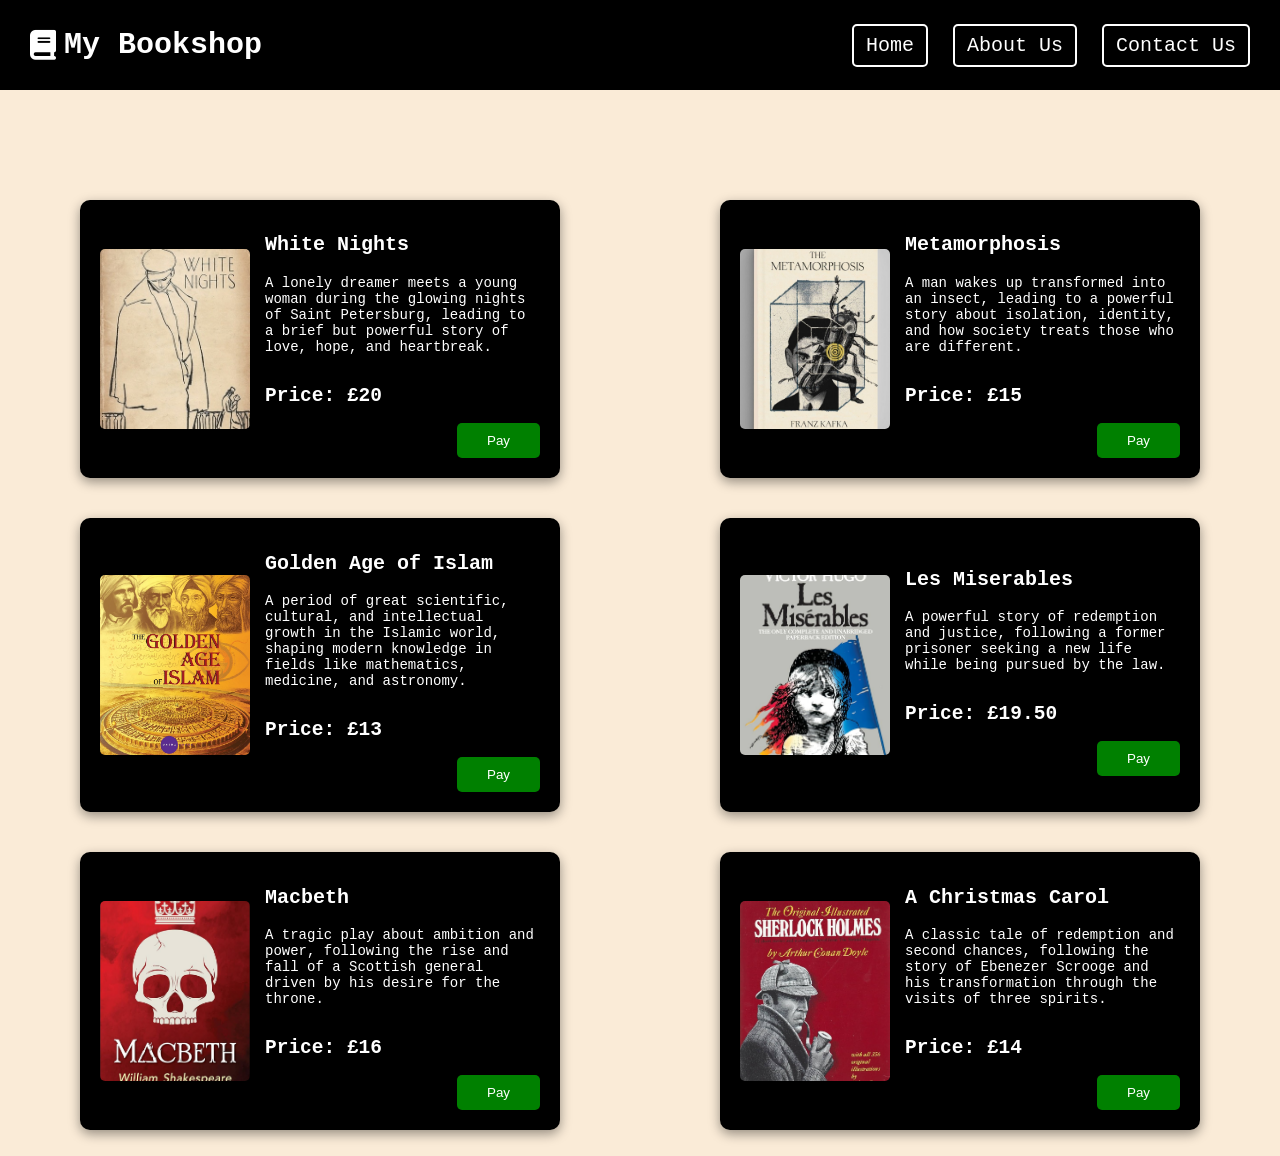
<file: LibraryWebsite/index.html>
<!DOCTYPE html>
<html lang="en">
<head>
    <meta charset="UTF-8">
    <meta name="viewport" content="width=device-width, initial-scale=1.0">
    <title>My Bookshop</title>
    <link rel="stylesheet" href="https://cdnjs.cloudflare.com/ajax/libs/font-awesome/6.5.0/css/all.min.css">
    <link rel = 'stylesheet' href = 'style.css'>
</head>
<body>
<!-- Main container of all contents-->
    <main class = 'container'>

        <!--Navbar -->
        <div class = 'navbar'>
            <div class = 'logo'><i class="fa-solid fa-book"></i><span>My Bookshop</span></div>
            <div class = "hamburger" id= 'menu'>
                <i class="fa-solid fa-bars"></i>
            </div>
            <nav>
                <ul class = 'nav-links'>
                    <li><a href = 'index.html'>Home</a></li>
                    <li><a href = '#'>About Us</a></li>
                    <li><a href = '#'>Contact Us</a></li>
                </ul>
            </nav>
        </div>

        <!--books as content -->
        <div class = 'content'>
            <div class = 'books'>
                <img src = 'book1.jpg' alt = 'white nights book cover'>
                <div class = 'book-info'>
                <h1 class = 'heading'>White Nights</h1>
                <p class = 'description'>A lonely dreamer meets a young woman during the glowing nights of Saint Petersburg, leading to a brief but powerful story of love, hope, and heartbreak.</p>
                   <h2> Price: £20</h2>
                   <button class = 'buy-btn' id = 'buy'><a href="pay.html" class="buy-btn">Pay</a></button>
                </div>
            </div>
               <div class = 'books'>
                <img src = 'book2.jpg' alt = 'metamorphosis book cover'>
                <div class = 'book-info'>
                <h1 class = 'heading'>Metamorphosis</h1>
                <p class = 'description'>A man wakes up transformed into an insect, leading to a powerful story about isolation, identity, and how society treats those who are different.</p>    
                <h2> Price: £15</h2>
                 <button class = 'buy-btn' id = 'buy'><a href="pay.html" class="buy-btn">Pay</a></button>
                </div>
            </div>
                <div class = 'books'>
                <img src = 'book3.jpg' alt = 'golden age of islam book cover'>
                <div class = 'book-info'>
                <h1 class = 'heading'>Golden Age of Islam</h1>
                <p class = 'description'>A period of great scientific, cultural, and intellectual growth in the Islamic world, shaping modern knowledge in fields like mathematics, medicine, and astronomy.</p> 
                <h2> Price: £13</h2>
                 <button class = 'buy-btn' id = 'buy' ><a href="pay.html" class="buy-btn">Pay</a></button>
                </div> 
            </div>
             <div class = 'books'>
                <img src = 'book4.jpg' alt = 'les miserables book cover'>
                <div class = 'book-info'>
                <h1 class = 'heading'>Les Miserables</h1>
                <p class = 'description'>A powerful story of redemption and justice, following a former prisoner seeking a new life while being pursued by the law.</p>   
                <h2> Price: £19.50</h2>
                 <button class = 'buy-btn' id = 'buy'><a href="pay.html" class="buy-btn">Pay</a></button>
                </div> 
        </div>
          <div class = 'books'>
                <img src = 'book5.jpg' alt = 'macbeth book cover'>
                <div class = 'book-info'>
                <h1 class = 'heading'>Macbeth</h1>
                <p class = 'description'>A tragic play about ambition and power, following the rise and fall of a Scottish general driven by his desire for the throne.</p>   
                <h2> Price: £16</h2>
                 <button class = 'buy-btn' id = 'buy'><a href="pay.html" class="buy-btn">Pay</a></button>
                </div> 
        </div>
          <div class = 'books'>
                <img src = 'book6.jpg' alt = 'christmas carol book cover'>
                <div class = 'book-info'>
                <h1 class = 'heading'>A Christmas Carol</h1>
                <p class = 'description'>A classic tale of redemption and second chances, following the story of Ebenezer Scrooge and his transformation through the visits of three spirits.</p>   
                <h2> Price: £14</h2>
                 <button class = 'buy-btn' id = 'buy'><a href="pay.html" class="buy-btn">Pay</a></button>
                </div> 
        </div>
        </div>
    </main>
    <script src = 'script.js'></script>
</body>
</html>
</file>
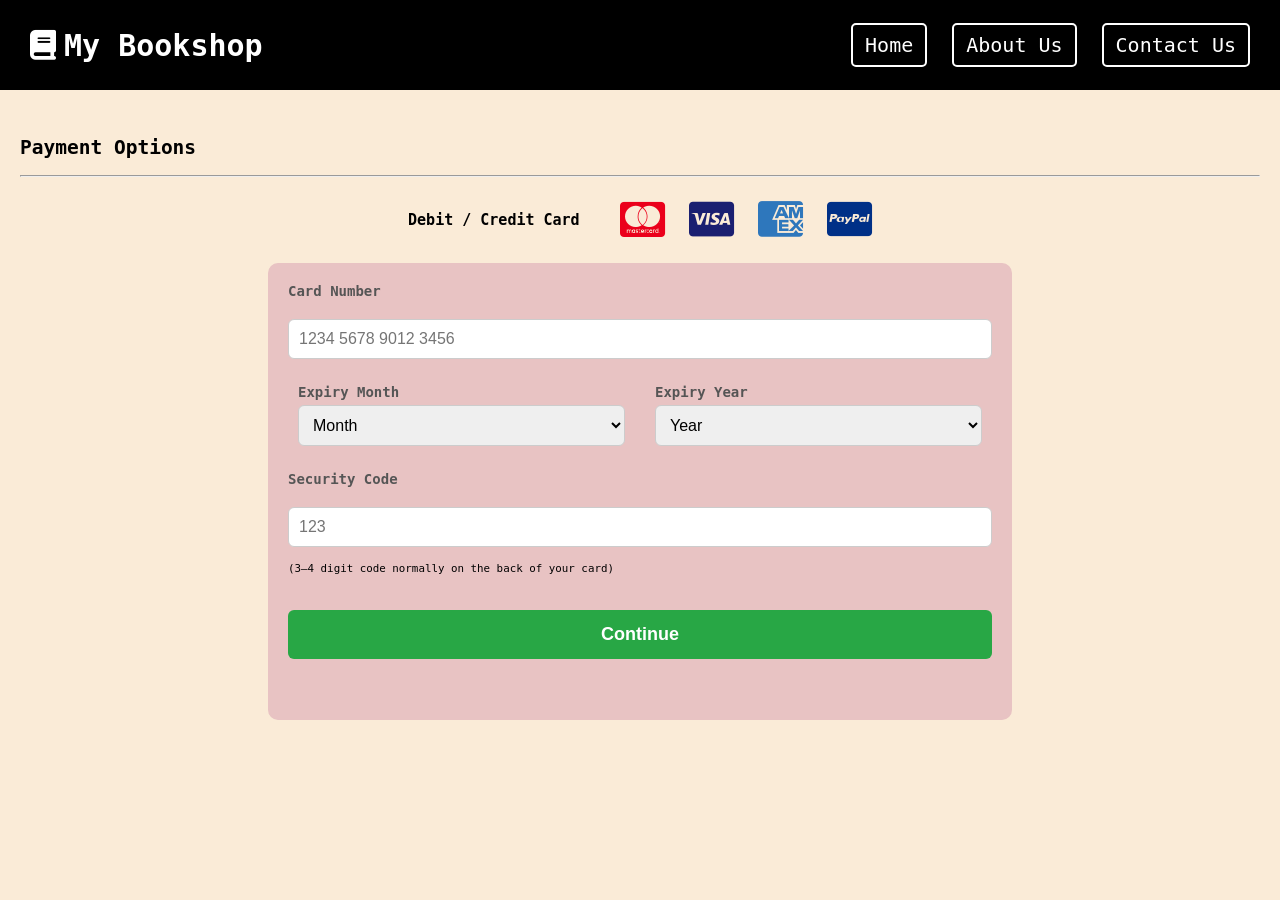
<file: LibraryWebsite/pay.html>
<!DOCTYPE html>
<html lang = 'en'>
<head>
    <meta charset="UTF-8">
    <meta name="viewport" content="width=device-width, initial-scale=1.0">
    <link rel="stylesheet" href="https://cdnjs.cloudflare.com/ajax/libs/font-awesome/6.5.0/css/all.min.css">
    <link rel = 'stylesheet' href = 'style.css'>
    <title>Pay</title>
</head>
<body>
    <main class = 'container'>
        <div class = 'navbar'>
            <div class = 'logo'><i class="fa-solid fa-book"></i><span>My Bookshop</span></div>
            <div class = "hamburger" id= 'menu'>
                <i class="fa-solid fa-bars"></i>
            </div>
            <nav>
                <ul class = 'nav-links'>
                    <li><a href = 'index.html'>Home</a></li>
                    <li><a href = '#'>About Us</a></li>
                    <li><a href = '#'>Contact Us</a></li>
                </ul>
            </nav>
        </div>
       <section class="payment">
    <h2>Payment Options</h2>
    <hr>
<div class="payment-method">
    <h1 class="payment-title">Debit / Credit Card</h1>
    <div class="payment-icons">
        <i class="fa-brands fa-cc-mastercard"></i>
        <i class="fa-brands fa-cc-visa"></i>
        <i class="fa-brands fa-cc-amex"></i>
        <i class="fa-brands fa-cc-paypal"></i>
    </div>
</div>
    <form class="payment-form" id = 'payment-form'>
        <label for="card-number">Card Number</label>
        <input type="text" id="card-number" placeholder="1234 5678 9012 3456" required>
       <div class="form-row">
    <div class="form-group">
        <label for="exp-month">Expiry Month</label>
        <select id="exp-month" name="exp-month" required>
            <option value="" disabled selected>Month</option>
            <option value="01">01 - January</option>
            <option value="02">02 - February</option>
            <option value="03">03 - March</option>
            <option value="04">04 - April</option>
            <option value="05">05 - May</option>
            <option value="06">06 - June</option>
            <option value="07">07 - July</option>
            <option value="08">08 - August</option>
            <option value="09">09 - September</option>
            <option value="10">10 - October</option>
            <option value="11">11 - November</option>
            <option value="12">12 - December</option>
        </select>
    </div>

    <div class="form-group">
        <label for="exp-year">Expiry Year</label>
        <select id="exp-year" name="exp-year" required>
            <option value="" disabled selected>Year</option>
            <option value="2026">2026</option>
            <option value="2027">2027</option>
            <option value="2028">2028</option>
            <option value="2029">2029</option>
            <option value="2030">2030</option>
            <option value="2031">2031</option>
            <option value="2032">2032</option>
            <option value="2033">2033</option>
            <option value="2034">2034</option>
            <option value="2035">2035</option>
        </select>
    </div>
</div>
        <label for="cvv">Security Code</label>
        <input type="text" id="cvv" placeholder="123" required>
        <small>(3–4 digit code normally on the back of your card)</small>

        <button type="submit" class="continue-btn">Continue</button>
        <p id="message"></p>
    </form>
</section>
    </main>
    <script src = 'script.js'></script>
</body>
</html>
</file>
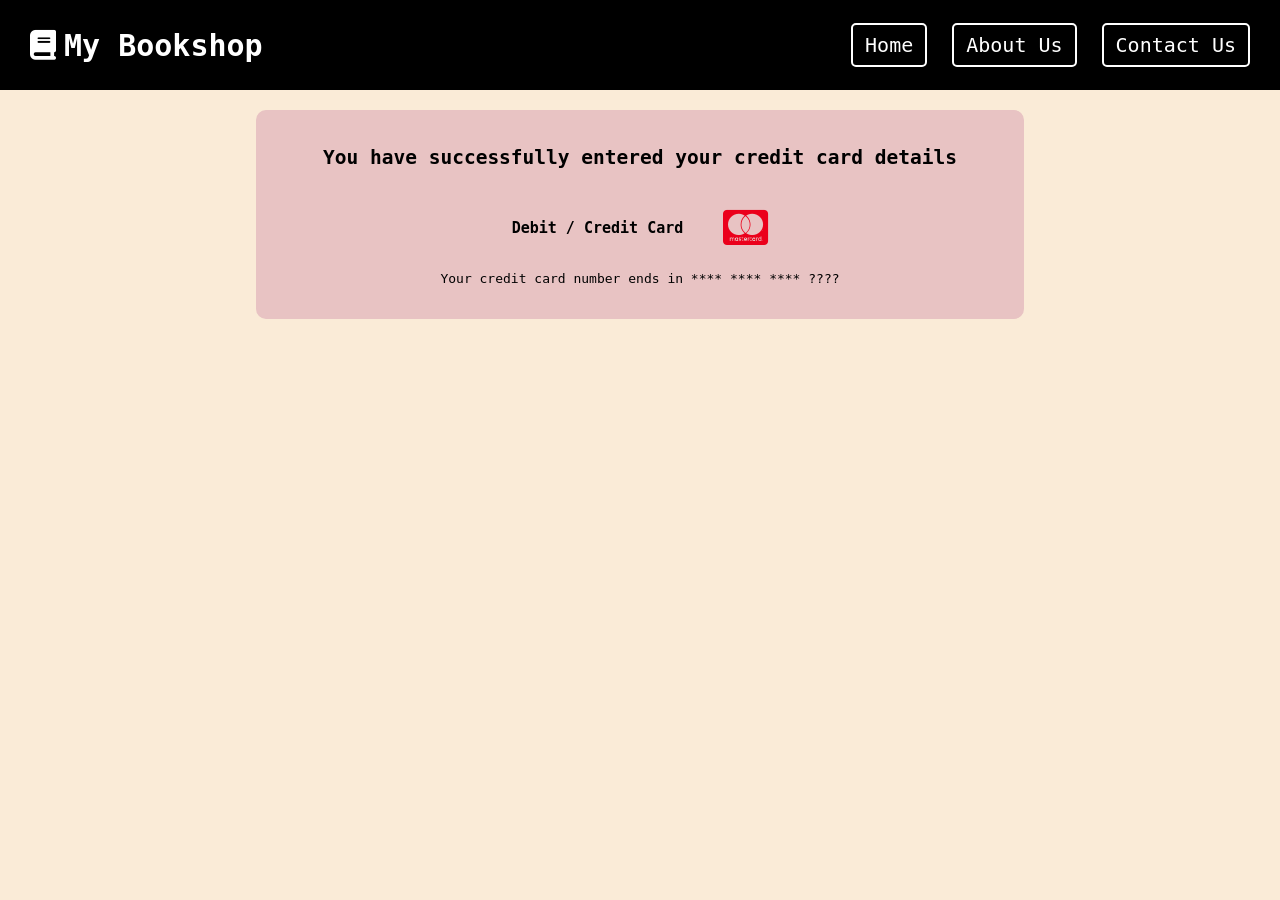
<file: LibraryWebsite/success.html>
<!DOCTYPE html>
<html lang='en'>
<head>
    <meta charset="UTF-8">
    <meta name="viewport" content="width=device-width, initial-scale=1.0">
    <link rel="stylesheet" href="https://cdnjs.cloudflare.com/ajax/libs/font-awesome/6.5.0/css/all.min.css">
    <link rel='stylesheet' href='style.css'>
    <title>Success</title>
</head>
<body>
    <main class='container'>
        <div class='navbar'>
            <div class='logo'><i class="fa-solid fa-book"></i><span>My Bookshop</span></div>
            <div class="hamburger" id='menu'>
                <i class="fa-solid fa-bars"></i>
            </div>
            <nav>
                <ul class='nav-links'>
                    <li><a href='index.html'>Home</a></li>
                    <li><a href='#'>About Us</a></li>
                    <li><a href='#'>Contact Us</a></li>
                </ul>
            </nav>
        </div>
     <div class = 'final'>
        <h2>You have successfully entered your credit card details</h2>
        <div>
           <div class="payment-method">
    <h1 class="payment-title">Debit / Credit Card</h1>
    <div class="payment-icons">
        <i class="fa-brands fa-cc-mastercard"></i>
    </div>
</div>
            <p>Your credit card number ends in **** **** **** <span id="last4"></span></p>
        </div>
    </div>
    </main>
    <script src='success.js'></script>

</body>
</html>
</file>
<file: LibraryWebsite/style.css>
/* Gloabal code applies to all elements */
* {
    box-sizing: border-box;
}

body {
    background-color: antiquewhite;
    padding: 0;
    margin: 0;
    font-family: monospace;
    color: black;
}

/* CONTAINER that holds all content */
.container {
    width: 100%;
    color: black;
}

/* NAVBAR styling*/
.navbar {
    position: sticky;
    top: 0;
    display: flex;
    justify-content: space-between; /* FIXED */
    align-items: center;
    padding: 0 30px;
    height: 90px;
    background-color: black;
    color:white;
}
/* lOGO */
.logo {
    display: flex;
    align-items: center;
    gap: 8px;
    font-weight: bold;
    font-size: 30px;
}
/* Hamburger menu for mobile */
.hamburger {
    display: none;
    font-size: 30px;
    cursor: pointer;
    color: white;
}

/* NAV LINKS */
.nav-links {
    display: flex;
    align-items: center;
    list-style: none;
    gap: 25px;
}

.nav-links li a {
    text-decoration: none;
    color: white;
    font-size: 20px;
    border: 2px solid white;
    padding: 8px 12px;
    border-radius: 5px;
}

.nav-links li a:hover {
    background-color: white;
    color: black;
    transition: 0.3s;
}

/* Book CONTENT */
.content {
    display: grid;
    grid-template-columns: repeat(2, 1fr);
    justify-content: center;     /* centers the grid itself */
    justify-items: center;       /* centers items inside each grid cell */
    gap: 40px;
    margin: 90px auto auto auto;
    padding: 20px;
    color: white;
}

/* BOOK CARD */
.books {
    display: flex;
    align-items: center; /* FIXED */
    justify-content: center;
    gap: 15px;
    width: 80%;
    max-width: none;
    background-color: black;
    padding: 20px;
    border-radius: 10px;
    box-shadow: 0 4px 12px rgba(0, 0, 0, 0.4);
}

/* IMAGE */
.books img {
    width: 150px;
    height: 180px;
    object-fit: cover;
    border-radius: 5px;
}

/* TEXT */
.book-info {
    display: flex;
    flex-direction: column;
    justify-content: center;
    flex: 1;
}
/* Book title and description */
.heading {
    font-size: 20px;
    font-weight: bold;
}

.description {
    font-size: 14px;
    margin-top: 5px;
}

/* BUTTON that helps user to buy books*/
.buy-btn {
    margin-left: auto; /* PUSH RIGHT */
    padding: 10px 15px;
    background-color: green;
    color: white;
    border: none;
    cursor: pointer;
    border-radius: 5px;
}
.buy-btn a {
    text-decoration: none;
}
.buy-btn:hover {
    background-color: darkgreen;
}
/* Payment Page styling */
.payment {
   padding: 20px;
   margin: 10px 0;  
}
.payment-method {
    display: flex;
    align-items: center;
   justify-content: center;
    flex-direction: row;      
    margin: 20px 0;
    flex-wrap: nowrap;    
    gap: 40px;
}
.payment-title {
    font-size: 15px;
}
.payment-icons {
    font-size: 40px;
    gap: 10px;
}
/* Brand Colors */
.fa-cc-visa {
    color: #1A1F71;       /* Visa blue */
}

.fa-cc-mastercard {
    color: #EB001B;       /* Mastercard red */
}

.fa-cc-amex {
    color: #2E77BC;       /* American Express blue */
}

.fa-cc-paypal {
    color: #003087;       /* PayPal blue */
}
/* ===== FORM STYLING ===== */
.payment-form {
    display: flex;
    flex-direction: column;
    gap: 15px;
    background-color: rgb(232, 195, 195);
    padding: 20px;
    border-radius: 10px;
    width: 60%;
    justify-content: center;
    margin: 0 auto;
}
.payment-form label {
    font-size: 14px;
    font-weight: 600;
    color: #555;
    margin-bottom: 5px;
}
.payment-form select,
.payment-form input {
    padding: 10px;
    border: 1px solid #ccc;
    border-radius: 6px;
    font-size: 16px;
    transition: border-color 0.3s, box-shadow 0.3s;
}
.digit {
    display: block;
    width: 50%;
}
.payment-form input:focus {
    outline: none;
    border-color: #4CAF50;
    box-shadow: 0 0 5px rgba(76, 175, 80, 0.3);
}
.form-row {
    display: flex;
    gap: 10px;
    border: none;
}

.form-group {
    flex: 1;
    display: flex;
    flex-direction: column;
    padding: 10px;
}
.continue-btn {
    margin-top: 20px;
    padding: 14px;
    background-color: #28a745;
    color: white;
    font-size: 18px;
    font-weight: bold;
    border: none;
    border-radius: 6px;
    cursor: pointer;
    transition: background-color 0.3s, transform 0.1s;
}
.continue-btn:hover {
    background-color: #218838;
}

.continue-btn:active {
    transform: scale(0.98);
}
/* Success page styling*/
.final {
    padding: 20px;
    margin: 20px auto;
    display: flex;
    flex-direction: column;
    align-items: center;
    background-color: rgb(232, 195, 195);
    border-radius: 10px;
    width: 60%;
}
/*Responsive design for  MOBILE */
@media screen and (max-width: 750px) {

    .navbar {
        height: auto;
        padding: 20px;
    }

    .hamburger {
        display: block;
    }
    .nav-links {
        display: none;
        position: absolute;
        top: 62px;
        left: 0;
        width: 100%; 
        flex-direction: column;
        border-top: 2px solid white;
        border-bottom: 2px solid white;
        background-color: black; 
        padding: 20px 0;
        gap: 40px;
    }

    .nav-links.active {
        display: flex;
    }

    .nav-links li {
        text-align: center;
    }
    .content {
      grid-template-columns: 1fr;
      justify-items: center;
    }
    .books {
        width: 100%; /* 1 per row */
    }
    .payment-form {
        width: 80%;
    }
    .final {
        width: 100%;
    }
}
</file>
